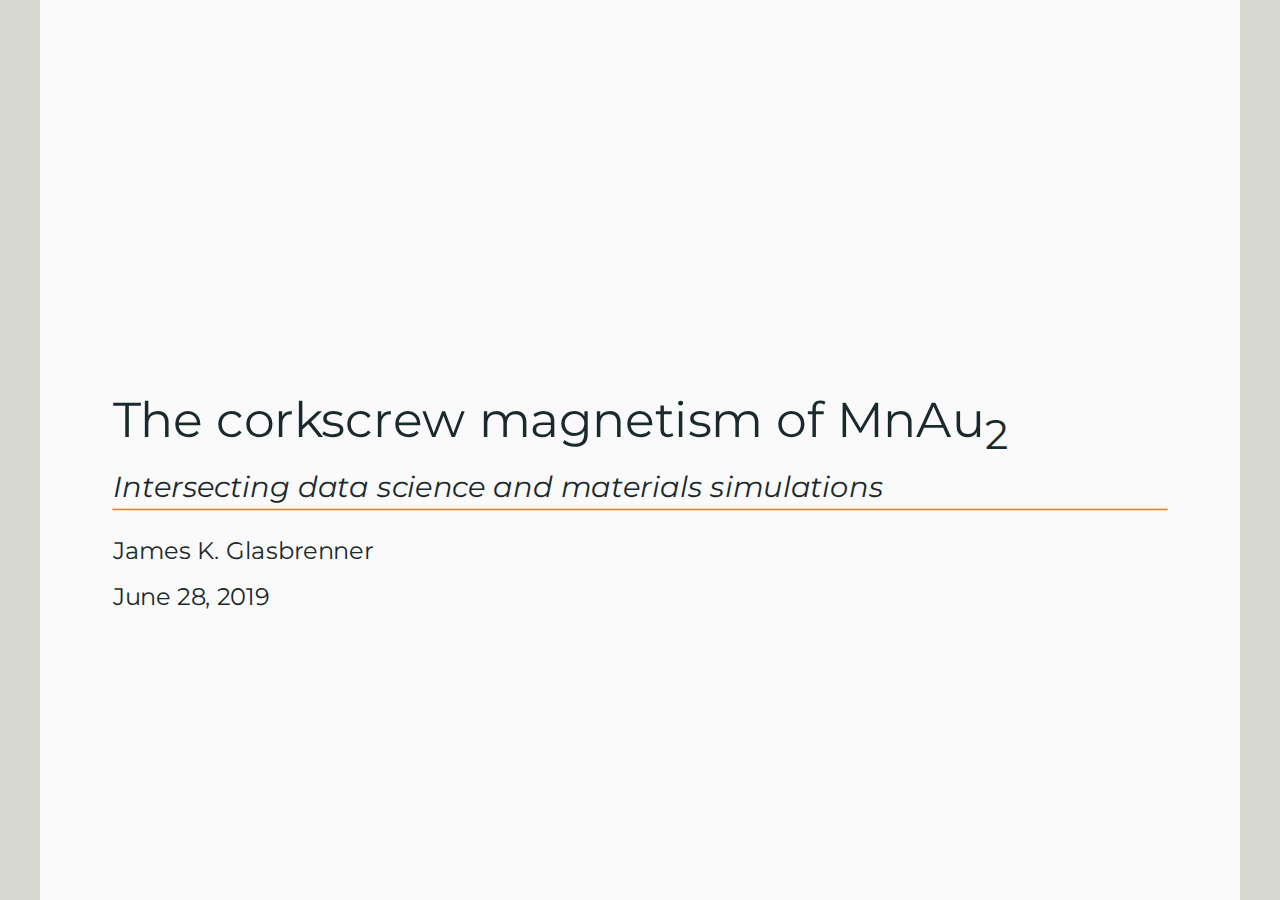
<file: index.html>
<!DOCTYPE html>
<html xmlns="http://www.w3.org/1999/xhtml" lang="" xml:lang="">
  <head>
    <title>The corkscrew magnetism of MnAu2</title>
    <meta charset="utf-8" />
    <meta name="author" content="James K. Glasbrenner" />
    <meta name="date" content="2019-06-28" />
    <link rel="stylesheet" href="libs/css/default.css" type="text/css" />
    <link rel="stylesheet" href="libs/css/custom.css" type="text/css" />
    <link rel="stylesheet" href="libs/css/custom-fonts.css" type="text/css" />
    <link rel="stylesheet" href="libs/css/animate.css" type="text/css" />
  </head>
  <body>
    <textarea id="source">
class: center, middle, inverse, title-slide

# The corkscrew magnetism of MnAu<sub>2</sub>
## Intersecting data science and materials simulations
<div style="float:left">

</div>
<hr color='#EB811B' size=1px width=796px>
### James K. Glasbrenner
### June 28, 2019

---


# Meet manganese auride

.grid[
.pull-left-60.flex[
.valign[
- Single crystal structure is tetragonal and layered

- A metal that is a permanent magnet at room temperature

- Magnetic order forms a corkscrew-like spiral structure

- The spiral angle can be controlled in several ways
]
]
	
.pull-right-40.flex[
.valign[
&lt;img src="img/mnau2_crystal_structure.png" width="90%" /&gt;
]
.valign[
&lt;img src="img/mnau2_magnetic_structure.png" width="75%" /&gt;
]
]
]

???

The material manganese auride has been a subject of study for over 60 years owing to its intriguing properties. To get ourselves acquianted with the material, let's review some basic facts about it. The material, when it is synthesized as a single crystal, has a tetragonal, layered structure as shown in the schematic on the right. This crystal structure is assumed to periodically repeat itself in all directions. The material is a metal that is a permanent magnet at room temperature. The magnetic order forms a corkscrew-like spiral structure within the layers of manganese, which is shown in this figure on the far right. The vectors attached to the manganese sites represent the magnetic ordering, and this shows what a spiral with a 45 degree turn angle would look like. What is interesting about this spiral structure is that it can be controlled in several different ways.

---

# Meet manganese auride

.grid[
.pull-left-60.flex[
.valign[
- **Temperature:** magnetic order disappears above 363 degrees Kelvin (194 `\(^{\circ}\)`F)

- **Magnetic fields:** spiral unravels to ferromagnetic order at 10 kilo-oersted (MRI device)

- **Pressure:** spiral unravels to ferromagnetic order at 10 kilobars of pressure (10 times the pressure at the bottom of the Mariana Trench)

.content-box-gray[
- **Potential logic device:** changing the spiral angle also changes the material's electrical resistance
]
]
]
	
.pull-right-40.flex[
.valign[
&lt;img src="img/mnau2_crystal_structure.png" width="90%" /&gt;
]
.valign[
&lt;img src="img/mnau2_magnetic_structure.png" width="75%" /&gt;
]
]
]

???

One way to affect the spiral structure is to change the temperature. For any given permanent magnet, there is a critical temperature above which magnetic ordering disappears. For manganese auride, that temperature is 363 degrees Kelvin, which is approximately 194 degrees Fahrenheit. Another way to impact the spiral structure is to apply an external magnetic field. If you apply a magnetic field with a magnitude of about 10 kilo-oersted, which is a field that can be easily generated by an MRI machine, the spiral will unravel and all these vectors will point in the same direction, yielding a ferromagnet. You can achieve a similar effect by applying pressure to the material instead of an external magnetic field. This will also unravel the spiral to ferromagnetic order, and this transition occurs at about 10 kilobars of pressure, which is roughly 10 times the pressure felt at the bottom of the Mariana Trench. Having all these different ways to manipulate the spiral is interesting from an applications point of view because these structural changes to the spiral can be detected as changes in electrical resistance. This means that there is potential to use manganese auride, or materials similar to it, for building a logic device. However, before we can meaningfully proceed with making a logic device, we need to have a good model for it to understand its behavior under different kinds of conditions.

---

# How to study this?

.grid[
.grid-valign[
.content-box-red[
**Derive a mathematical model**
]
.content-box-green[
**Gather/generate data**
]
.content-box-yellow[
**Model training**
]
]
]

???

How should we go about studying this material so that we can build such a model? Here we can actually follow a workflow that overlaps with some of the stages of a data science workflow. The three main stages of our workflow are to derive a mathematical model, gather or generate data, and then train and evaluate the model. Let's step through the details of each of these three stages.

---

# Derive a mathematical model

.grid[
.content-box-red.grid-valign[
**Derive a mathematical model**

- Energy-based model for magnetic interactions

- Physically meaningful model parameters
]
]

???

To derive a mathematical model for the magnetic interactions that give rise to the spiral structure, we will employ an energy-based model. Energy-based models are common to physics and result in models that have physically meaningful parameters. These parameters are useful for understanding the causal mechanisms responsible for observed behavior.

---

# Classical Heisenberg Model

.pull-left[
&lt;img src="img/heisenberg_model_afm_checkerboard.png" width="85%" style="display: block; margin: auto;" /&gt;
]

.pull-right[
&lt;div style="margin-bottom: 10%;"&gt;&lt;/div&gt;
.content-box-gray.center[Model quantifies the _nature_ and _strength_ of magnetic interactions]

`$$H=\dfrac{1}{2}\sum_{ij}J_{ij}\hat{m}_{i}\cdot\hat{m}_{j}$$`

- _J_ &gt; 0: parallel alignment preferred

- _J_ &lt; 0: anti-parallel alignment preferred
]

&lt;img src="img/github_neighbormodels.png" width="75%" style="display: block; margin: auto;" /&gt;

???

The energy-based model that we will use for the magnetic interactions in manganese auride is known as the classical Heisenberg model. The Heisenberg model allows us to quantify both the nature and strength of magnetic interactions and its general form is given in the formula below. It models magnetism as a series of magnetic vectors situated on a lattice like what is shown on the left. This illustration shows the so-called checkerboard magnetic pattern. In the Heisenberg model, magnetic interactions are pairwise and modeled as dot products that are scaled by a parameter J. The J parameter is distance dependent, so there is J1 for first neighbors, J2 for second neighbors, and so on. The sign of the J parameters tells us what kinds of magnetic patterns are energetically preferred. If the J parameter is positive, then this means that the pair of magnetic vectors prefer to be aligned in parallel. Conversely, if the J parameter is negative then they prefer to be antiparallel. These dot products are then summed over all site pairs on the lattice. Although theoretically this is an infinite sum, in practice a neighbor cutoff needs to be determined, which is a question we will return to in a little bit. Also, as a side note, the book-keeping aspect of counting neighbors and taking dot products over different magnetic patterns is tedious and error prone, particularly if you want to consider complex magnetic patterns. It is for this reason that I developed a Python package called neighbormodels that automates this procedure, which I've made available on GitHub and PyPI for install.

---

# 1D magnetic spiral model

&lt;img src="img/heisenberg_1d_spiral.svg" width="80%" style="display: block; margin: auto;" /&gt;

- The magnetic vectors for manganese auride all sit in-plane and the planes are parallel (known from experiment)

- The relative angle between any two neighboring magnetic vectors is always `\(\varphi\)`, the relative angle between second-nearest neighbors is `\(2\varphi\)`, and so on

- Heisenberg model reduces to the following simplified form,

  `$$E(\varphi)=\dfrac{1}{2}\sum_{n}J_{n}\cos\left(n\varphi\right)$$`
  
???

It's known from experiment that the magnetic vectors of manganese auride all sit in-plane and that each of these planes are parallel to one another. The turn angle for the spiral is also consistent throughout the material, with the relative angle between two neighboring vectors equaling phi. This schematic illustrates the general idea of what this system looks like. We can see then that the relative angle between second-nearest neighbors is two-phi, and so on. When we apply these constraints to the general Heisenberg model formula, we find that it simplifies to the form given at the bottom. Our model reduces to a sum of cosines.

---

# Gather/generate data

.grid[
.content-box-green.grid-valign[
**Gather/generate data**

- First-principles electronic structure calculations based on quantum mechanics (density functional theory)

- Serves as a virtual laboratory for investigating a material's electrical, magnetic, structural, and transport properties

- Calculate realistic and accurate energies for different magnetic patterns at different pressures
]
]

???

Now that we have a plausible energy model, we need to gather data to validate whether or not it reasonably captures the system's behavior. To do this, we employ the use of first-principles electronic structure calculations based on the laws of quantum mechanics. The specific method I used is known as density functional theory. First-principles calculations serve as a virtual laboratory for investigating a material's electrical, magnetic, structural, and transport properties. It enables us to calculate realistic and accurate energies for different magnetic patterns at different pressures, which in turn can be used as training data for our model.

---

# Electronic structure overview

&lt;img src="img/two_atoms_unbonded.svg" width="100%" style="display: block; margin: auto;" /&gt;

.center[Energy spectra of 2 simple atoms, no bonding]

???

Although I won't go into the details of what density functional theory is, I do want to take a couple of moments to give you a general overview of what I mean by the phrase electronic structure. It helps to consider a simple conceptual example to demonstrate what it is and how it looks in materials. Imagine that we have two isolated atoms. You might recall from a chemistry or physics course that the electrons that orbit an atom occupy orbitals that correspond to a series of discrete energy levels. Here we just look at one energy level per atom, which is represented by the black lines on the two sides of the slide. When far apart, there is no bonding behavior between the atoms and the energy levels remain like this. 

---

# Electronic structure overview

&lt;img src="img/two_atoms_bonded.svg" width="100%" style="display: block; margin: auto;" /&gt;

.center[Energy spectra of 2 bonded atoms]

???

When you bring the atoms closer together and let them bond, they form bonding and anti-bonding energy levels. This results in energy levels that are shifted relative to where we started. Also note that, for a fixed number of atoms, the number of energy levels has been preserved.

---

# Electronic structure overview

&lt;img src="img/four_atoms_bonded.svg" width="100%" style="display: block; margin: auto;" /&gt;

.center[Energy spectra of 4 bonded atoms]

???

Now, imagine that we bring in two more atoms into the system, which also participate in the bonding. This will double the number of energy levels in our spectrum like shown here. 

---

# Electronic structure overview

&lt;img src="img/eight_atoms_bonded.svg" width="100%" style="display: block; margin: auto;" /&gt;

.center[Energy spectra of 8 bonded atoms]

???

Again, we can then double our number of atoms again, giving us eight bonded atoms. You can start to see that some of the energy levels may end up close to one another.

---

# Electronic structure overview

&lt;img src="img/many_atoms_bonded.svg" width="100%" style="display: block; margin: auto;" /&gt;

.center[Energy spectra of many bonded atoms]

???

If you take this process to the logical extreme, where the number of atoms becomes very large, you end up with continuous bands of energy levels. This is what the electronic structure looks like in a material. 

---

# Electronic structure overview

.pull-left[
* Electrons fill the energy bands much like water fills a drinking glass

* The _Fermi energy_ is where the energy filling process maxes out

* Many important materials properties depend on the location of the Fermi energy
]

.pull-right[
&lt;img src="img/bands_schematic.svg" width="100%" style="display: block; margin: auto;" /&gt;
]

.content-box-gray[
- **Metal:** The Fermi energy lies within an energy band
- **Insulator/semiconductor:** The Fermi energy sits at the top of an energy band
]

.content-box-green.center[The topology of the _band structure_ depends on a material's structural and chemical details.]

???

After we've built up this spectrum of energy bands, we need to bring the electrons into the system. The electrons will fill the energy bands much like water fills up a drinking glass. This is what is shown in the diagram on the right. After all the electrons have been added in, we will see where the energy maxes out. This maximum energy level is called the Fermi energy, and many important materials properties depend on the location of the Fermi energy. For example, materials can be classified into one of two groups based on this. If the Fermi level lies somewhere within an energy band, then the material is a metal. If instead it lies at the very top of one band, right where one of these gaps begin, then the material is instead an insulator or a semiconductor. The distinction between insulator and semiconductor depends on how large this energy gap is. The particular topology of the band structure depends on a material's structural and chemical details. This is the information that first-principles calculations give us access to, making it a powerful tool for studying materials properties and phenomena.

---

# .font80[First-principles structural relaxation]

- **Optimization problem:** constrain the volume of our material, then move the atoms around until the energy is minimized

- **Data output:** energy as a function of volume

- **Birch-Murnaghan equation of state model:** mapping between volume and pressure

&lt;img src="img/mnau2_equation_of_state.svg" width="75%" style="display: block; margin: auto;" /&gt;

---

# .font80[First-principles magnetic energies]

### Workflow

1. **Vary parameters:** pressure, adding/subtracting charge

2. **Calculate energies:** standard set of spiral angles

3. **Data preprocessing:** extract and clean data from output files and save to disk

&lt;div style="margin-bottom: 10%;"&gt;&lt;/div&gt;

.content-box-gray[
- 1,572 calculations to run on a high-performance computing cluster

- 64 to 128 cores and 1–2 hours runtime per calculation
]

---

# .font80[First-principles magnetic energies]

&lt;img src="img/mnau2_spiral_energies.svg" width="100%" style="display: block; margin: auto;" /&gt;

---

# Model training

.grid[
.content-box-yellow.grid-valign[
**Model training**

- Train model using regression techniques

- Cross-validation

- Model/feature selection
]
]

---

# Model training methods

&lt;img src="img/scikit-learn-frontpage.png" width="90%" style="display: block; margin: auto;" /&gt;

- **Model features:** derived from 1D Heisenberg model, consider cutoffs of up to 5 neighbors

- **Regression:** ordinary least squares (ridge regression also checked)

- **Cross-validation technique:** repeated k-fold (10 folds, 20 repeats), score using mean-squared error

- **Model selection approach:** select the neighbor cutoff where improvements in mean-squared error become marginal

---

# Cross-validation results

&lt;img src="img/mnau2_heisenberg_1d_crossval_mse.svg" width="80%" style="display: block; margin: auto;" /&gt;

---

# Selected model performance

&lt;img src="img/mnau2_heisenberg_1d_obsv_vs_pred.svg" width="80%" style="display: block; margin: auto;" /&gt;

---

# .font80[Fitted parameters vs pressure]

&lt;img src="img/mnau2_exchange_vs_pressure.svg" width="80%" style="display: block; margin: auto;" /&gt;

---

# .font80[Spiral angle vs pressure]

&lt;img src="img/mnau2_angle_vs_pressure.svg" width="80%" style="display: block; margin: auto;" /&gt;

---

# .font60[Build spiral model using _collinear_ calculations]

.content-box-red.center[
**Recent and ongoing work**
]

&lt;div style="margin-bottom: 7%;"&gt;&lt;/div&gt;

- Noncollinear magnetic order is typically **not** well-behaved like manganese auride

- First-principles computational discovery of noncollinear magnetic order is difficult

- Computing and analyzing the magnetic energy landscape from a trained model is far easier

- Train Heisenberg model on magnetic energies for collinear magnetic patterns, then use it to detect noncollinear order

- Use manganese auride to prototype this idea

---

# Preliminary results

&lt;img src="img/mnau2_col_only_obsv_vs_pred.svg" width="60%" style="display: block; margin: auto;" /&gt;

| method       | J&lt;sub&gt;1&lt;/sub&gt; | J&lt;sub&gt;2&lt;/sub&gt; | J&lt;sub&gt;3&lt;/sub&gt; | J&lt;sub&gt;4&lt;/sub&gt; | `\(\varphi\)` |
| ------       | -------       | -------       | -------       | -------       | -------   |
| collinear    | -6.419532     | 2.911147      | -0.174256     | -0.259623     | 63.5      |
| noncollinear | -6.703701     | 3.287076      | -0.31799      | -0.235331     | 65.9      |

---

# Where to go from here

.grid[
.pull-up[
.content-box-green[
**What's done**

- Numerical study of the phase diagram of 1D spiral model
- Is the pressure-induced unraveling of the spiral angle to ferromagnetic order continuous or discontinous?
]
]

.pull-lower-left[
&lt;img src="img/mnau2_phase_transition_diagram.png" width="56%" style="display: block; margin: auto;" /&gt;
]

.pull-lower-right[
&lt;img src="img/mnau2_phase_diagram.gif" width="65%" style="display: block; margin: auto;" /&gt;
]
]

---

# Where to go from here

.grid[
.pull-up[
.content-box-yellow[
**Ongoing work**

- Extend model parameters to explicitly depend on pressure
- Numerical finite temperature studies using Markov-Chain Monte Carlo simulations
- Automating the computational discovery of noncollinear magnetic order
]
]

.pull-down[
&lt;img src="img/github_spyns.png" width="100%" style="display: block; margin: auto;" /&gt;
]
]

---

class: clear, center, middle

# .black[Questions?]

&lt;div style='float:left'&gt;&lt;/div&gt;&lt;hr color='#EB811B' size=1px width=796px&gt;
    </textarea>
<style data-target="print-only">@media screen {.remark-slide-container{display:block;}.remark-slide-scaler{box-shadow:none;}}</style>
<script src="libs/js/remark-latest.min.js"></script>
<script src="libs/js/macros.js"></script>
<script>var slideshow = remark.create({
"highlightStyle": "github",
"highlightLines": true,
"countIncrementalSlides": false
});
if (window.HTMLWidgets) slideshow.on('afterShowSlide', function (slide) {
  window.dispatchEvent(new Event('resize'));
});
(function(d) {
  var s = d.createElement("style"), r = d.querySelector(".remark-slide-scaler");
  if (!r) return;
  s.type = "text/css"; s.innerHTML = "@page {size: " + r.style.width + " " + r.style.height +"; }";
  d.head.appendChild(s);
})(document);

(function(d) {
  var el = d.getElementsByClassName("remark-slides-area");
  if (!el) return;
  var slide, slides = slideshow.getSlides(), els = el[0].children;
  for (var i = 1; i < slides.length; i++) {
    slide = slides[i];
    if (slide.properties.continued === "true" || slide.properties.count === "false") {
      els[i - 1].className += ' has-continuation';
    }
  }
  var s = d.createElement("style");
  s.type = "text/css"; s.innerHTML = "@media print { .has-continuation { display: none; } }";
  d.head.appendChild(s);
})(document);
// delete the temporary CSS (for displaying all slides initially) when the user
// starts to view slides
(function() {
  var deleted = false;
  slideshow.on('beforeShowSlide', function(slide) {
    if (deleted) return;
    var sheets = document.styleSheets, node;
    for (var i = 0; i < sheets.length; i++) {
      node = sheets[i].ownerNode;
      if (node.dataset["target"] !== "print-only") continue;
      node.parentNode.removeChild(node);
    }
    deleted = true;
  });
})();</script>

<script>
(function() {
  var links = document.getElementsByTagName('a');
  for (var i = 0; i < links.length; i++) {
    if (/^(https?:)?\/\//.test(links[i].getAttribute('href'))) {
      links[i].target = '_blank';
    }
  }
})();
</script>

<script>
slideshow._releaseMath = function(el) {
  var i, text, code, codes = el.getElementsByTagName('code');
  for (i = 0; i < codes.length;) {
    code = codes[i];
    if (code.parentNode.tagName !== 'PRE' && code.childElementCount === 0) {
      text = code.textContent;
      if (/^\\\((.|\s)+\\\)$/.test(text) || /^\\\[(.|\s)+\\\]$/.test(text) ||
          /^\$\$(.|\s)+\$\$$/.test(text) ||
          /^\\begin\{([^}]+)\}(.|\s)+\\end\{[^}]+\}$/.test(text)) {
        code.outerHTML = code.innerHTML;  // remove <code></code>
        continue;
      }
    }
    i++;
  }
};
slideshow._releaseMath(document);
</script>
<!-- dynamically load mathjax for compatibility with self-contained -->
<script>
(function () {
  var script = document.createElement('script');
  script.type = 'text/javascript';
  script.src  = 'https://mathjax.rstudio.com/latest/MathJax.js?config=TeX-MML-AM_CHTML';
  if (location.protocol !== 'file:' && /^https?:/.test(script.src))
    script.src  = script.src.replace(/^https?:/, '');
  document.getElementsByTagName('head')[0].appendChild(script);
})();
</script>
  </body>
</html>
</file>
<file: libs/css/default.css>
a, a > code {
  color: rgb(249, 38, 114);
  text-decoration: none;
}
.footnote {
  position: absolute;
  bottom: 3em;
  padding-right: 4em;
  font-size: 90%;
}
.remark-code-line-highlighted     { background-color: #ffff88; }

.inverse {
  background-color: #272822;
  color: #d6d6d6;
  text-shadow: 0 0 20px #333;
}
.inverse h1, .inverse h2, .inverse h3 {
  color: #f3f3f3;
}
/* Two-column layout */
.left-column {
  color: #777;
  width: 20%;
  height: 92%;
  float: left;
}
.left-column h2:last-of-type, .left-column h3:last-child {
  color: #000;
}
.right-column {
  width: 75%;
  float: right;
  padding-top: 1em;
}
.pull-left {
  float: left;
  width: 47%;
}
.pull-right {
  float: right;
  width: 47%;
}
.pull-right ~ * {
  clear: both;
}
img, video, iframe {
  max-width: 100%;
}
blockquote {
  border-left: solid 5px lightgray;
  padding-left: 1em;
}
.remark-slide table {
  margin: auto;
  border-top: 1px solid #666;
  border-bottom: 1px solid #666;
}
.remark-slide table thead th { border-bottom: 1px solid #ddd; }
th, td { padding: 5px; }
.remark-slide thead, .remark-slide tfoot, .remark-slide tr:nth-child(even) { background: #eee }

@page { margin: 0; }
@media print {
  .remark-slide-scaler {
    width: 100% !important;
    height: 100% !important;
    transform: scale(1) !important;
    top: 0 !important;
    left: 0 !important;
  }
}
</file>
<file: libs/css/custom.css>
/**************
 *
 * Font size and colors
 *
 **************/

.Large {
    font-size: 144%
}

.large {
    font-size: 120%
}

.small {
    font-size: 90%
}

.footnotesize {
    font-size: 80%
}

.scriptsize {
    font-size: 70%
}

.tiny {
    font-size: 60%
}

.code10 .remark-code {
  font-size: 10%;
}

.code20 .remark-code {
  font-size: 20%;
}

.code30 .remark-code {
  font-size: 30%;
}

.code40 .remark-code {
  font-size: 40%;
}

.code50 .remark-code {
  font-size: 50%;
}

.code60 .remark-code {
  font-size: 60%;
}

.code70 .remark-code {
  font-size: 70%;
}

.code80 .remark-code {
  font-size: 80%;
}

.code90 .remark-code {
  font-size: 90%;
}

.code100 .remark-code {
  font-size: 100%;
}

.font10 {
  font-size: 10%;
}

.font20 {
  font-size: 20%;
}

.font30 {
  font-size: 30%;
}

.font40 {
  font-size: 40%;
}

.font50 {
  font-size: 50%;
}

.font60 {
  font-size: 60%;
}

.font70 {
  font-size: 70%;
}

.font80 {
  font-size: 80%;
}

.font90 {
  font-size: 90%;
}

.font100 {
  font-size: 100%;
}

.font110 {
  font-size: 110%;
}

.font120 {
  font-size: 120%;
}

.font130 {
  font-size: 130%;
}

.font140 {
  font-size: 140%;
}

.font150 {
  font-size: 150%;
}

.font160 {
  font-size: 160%;
}

.font170 {
  font-size: 170%;
}

.font180 {
  font-size: 180%;
}

.font190 {
  font-size: 190%;
}

.font200 {
  font-size: 200%;
}

.black {
    color: black;
}

.red {
    color: red;
}

.blue {
    color: blue;
}

.green {
    color: green;
}

.yellow {
    color: yellow;
}

.orange {
    color: orange;
}

.purple {
    color: purple;
}

.gray {
    color: gray;
}

.grey {
    color: gray;
}

.bold {
    font-weight: 700;
}

/**************
 *
 * Slide formatting
 *
 **************/

.remark-slide-content {
    background-color: #FAFAFA;
    border-top: 80px solid #2777B4;
    line-height: 1.5;
    padding: 1em 2em 1em 2em
}

.title-slide .inverse .remark-slide-content {
    background-color: #FAFAFA;
}

.inverse {
    background-color: #2777B4;
    border-top: 80px solid #2777B4;
    text-shadow: none;
}

.remark-slide-content > h1 {
    margin-top: -95px;
    margin-left: -00px;
    color: #FAFAFA;
}

.remark-slide-content > inverse {
    width: 112px;
    height: 47px;
    border-bottom: 1px solid black;
    position: absolute;
}

/* Removes colored bar from top of the slide resulting in a clear slide */
.clear {
    border-top: 0px solid #FAFAFA;
}

.remark-slide-content > h2, h3, h4 {
    padding-top: -15px;
    padding-bottom: 00px;
    color: #1A292C;
    text-shadow: none;
    text-align: left;
    margin-left: 00px;
    margin-bottom: -10px;
}

.title-slide {
    background-color: #FAFAFA;
    border-top: 80px solid #FAFAFA;
}

.title-slide > h1  {
    color: #1A292C;
    text-shadow: none;
    text-align: left;
    margin-left: 15px;
    padding-top: 80px;
}

.title-slide > h2  {
    margin-top: -25px;
    padding-bottom: -20px;
    color: #1A292C;
    text-shadow: none;
    text-align: left;
    margin-left: 15px;
}

.title-slide > h3  {
    color: #1A292C;
    text-shadow: none;
    text-align: left;
    margin-left: 15px;
    /*margin-bottom: 0px;*/
}

.remark-slide-number {
    color: #272822;
    opacity: 1;
}

.inverse .remark-slide-number {
    color: #FAFAFA;
    opacity: 1;
}

/* turns off slide numbers for title page: https://github.com/gnab/remark/issues/298 */
.title-slide .remark-slide-number {
    display: none;
}

.remark-inline-code {
    background: #F5F5F5; /* lighter */
    /* background: #e7e8e2; /* darker */
    border-radius: 3px;
}

/******************
 *
 * Advanced layouts
 *
 ****************/

.flex {
  display: flex;
}

.valign {
  justify-content: center;
  align-self: center;
}

.grid {
  display: grid;
  grid-template-columns: repeat(10, 1fr);
  height: 90%;
}

.grid-valign {
  grid-column: 1 / 11;
  align-self: center;
}

.pull-left-40 {
  grid-column: 1 / 5;
}

.pull-right-60 {
  grid-column: 5 / 11;
}

.pull-left-60 {
  grid-column: 1 / 7;
}

.pull-right-40 {
  grid-column: 7 / 11;
}

.pull-up {
  grid-column: 1 / 11;
  grid-row: 1 / 3;
}

.pull-down {
  grid-column: 1 / 11;
  grid-row: 3 / 5;
}

.pull-lower-left {
  grid-column: 1 / 6;
  grid-row: 3 / 8;
}

.pull-lower-right {
  grid-column: 6 / 11;
  grid-row: 3 / 8;
}

/******************
 *
 * Coloured content boxes
 *
 ****************/

.content-box {
    box-sizing: content-box;
   	background-color: #e2e2e2;
  /* Total width: 160px + (2 * 20px) + (2 * 8px) = 216px
     Total height: 80px + (2 * 20px) + (2 * 8px) = 136px
     Content box width: 160px
     Content box height: 80px */
}

.content-box-blue, .content-box-gray, .content-box-grey, .content-box-army, .content-box-green, .content-box-purple, .content-box-red, .content-box-yellow {
    border-radius: 15px;
    margin: 0 0 20px;
    overflow: hidden;
    padding: 10px;
}

.content-box-blue {
    background-color: rgb(240, 248, 255);
    background-color: rgba(240, 248, 255, 0.85);
}

.content-box-gray {
    background-color: rgb(226, 226, 226);
    background-color: rgba(226, 226, 226, 0.85);
}

.content-box-grey {
    background-color: rgb(245, 245, 245);
    background-color: rgba(245, 245, 245, 0.85);
}

.content-box-army {
    background-color: rgb(115, 122, 54);
    background-color: rgba(115, 122, 54, 0.85);
}

.content-box-green {
    background-color: rgb(217, 237, 194);
    background-color: rgba(217, 237, 194, 0.85);
}

.content-box-purple {
	  background-color: rgb(226, 226, 249);
	  background-color: rgba(226, 226, 249, 0.85);
}

.content-box-red {
    background-color: rgb(249, 219, 219);
    background-color: rgba(249, 219, 219, 0.85);
}

.content-box-yellow {
    background-color: rgb(254, 245, 196);
    background-color: rgba(254, 245, 196, 0.85);
}

.full-width {
    display: flex;
    width: 100%;
    flex: 1 1 auto;
}

/***********
 *
 * Changed CSS
 *
 **************/

.opacity{
    opacity: 0.5;
}

.blur {
    -webkit-filter: blur(5px);
    -moz-filter: blur(10px);
    -o-filter: blur(5px);
    -ms-filter: blur(5px);
    filter: blur(5px);
}

.grayscale img {
    -webkit-filter: grayscale(100%);
    filter: grayscale(100%);
}

/**************
 *
 * Fancy stuff
 *
 **************/

.rotate-left {
    -webkit-transform: rotate(-2deg);
    -moz-transform: rotate(-2deg);
    transform: rotate(-2deg);
}

.rotate-right {
    -webkit-transform: rotate(2deg);
    -moz-transform: rotate(2deg);
    transform: rotate(2deg);
}

/**********
 *
 * Image stuff
 *
 ************/

.polaroid img {
    border: 10px solid #fff;
    border-bottom: 45px solid #fff;
    -webkit-box-shadow: 3px 3px 3px #111;
    -moz-box-shadow: 3px 3px 3px #111;
    box-shadow: 3px 3px 3px #111;
}

.shadow {
    -moz-border-radius: 5px;
    -moz-box-shadow: 5px 5px 5px #aaa;
    -webkit-box-shadow: 5px 5px 5px #aaa;
    box-shadow: 5px 5px 5px #aaa;
    border-radius: 2px;
}

/*******************
 *
 * Text alignment / justification
 *
 *******************/

.justify-left {
    text-align: left;
}

.justify-right {
    text-align: right;
}

.justify-center {
    text-align: center;
}

/* fix the help page '?' */

.remark-help-content td{
    color: black !important;
}

.remark-backdrop {
    background: rgba(79, 191, 217, 1.0) !important;
}

/*  footer */

.footer-note {
    position: absolute;
    bottom: 5px;
    left: 10px;
    width: 200px;
    height: 25px;
}
</file>
<file: libs/css/custom-fonts.css>
@import url(https://fonts.googleapis.com/css?family=Roboto:200,200i,300,300i,400,400i,700,700i);
@import url(https://fonts.googleapis.com/css?family=Roboto+Mono:400,400i,700,700i);
@import url(https://fonts.googleapis.com/css?family=Montserrat:400,400i,700,700i);

body {
  font-family: 'Roboto', sans-serif;
  font-weight: 300;
}

h1, h2, h3 {
  font-family: 'Montserrat', serif;
  font-weight: 400;
}

h1 {
    font-size: 45px;
}

h2 {
    font-size: 35px;
}

h3 {
    font-size: 30px;
}

.remark-code, .remark-inline-code {
    font-family: 'Roboto Mono', monospace;
    font-size: 80%;
    font-weight: 400;
}

.remark-inline-code {
    font-size: 100%;
}

.remark-slide-content {
    font-size: 20px;
}

.title-slide > h1 {
    font-size: 37px;
}

.title-slide > h2 {
    font-size: 22px;
    font-style: italic;
}

.title-slide > h3 {
    font-size: 18px;
}

.remark-slide-number {
    font-family: 'Roboto', san-serif;
    font-size: 13pt;
    font-weight: 200;
}

.inverse .remark-slide-number {
    font-family: 'Roboto', san-serif;
    font-size: 13pt;
    font-weight: 200;
}
</file>
